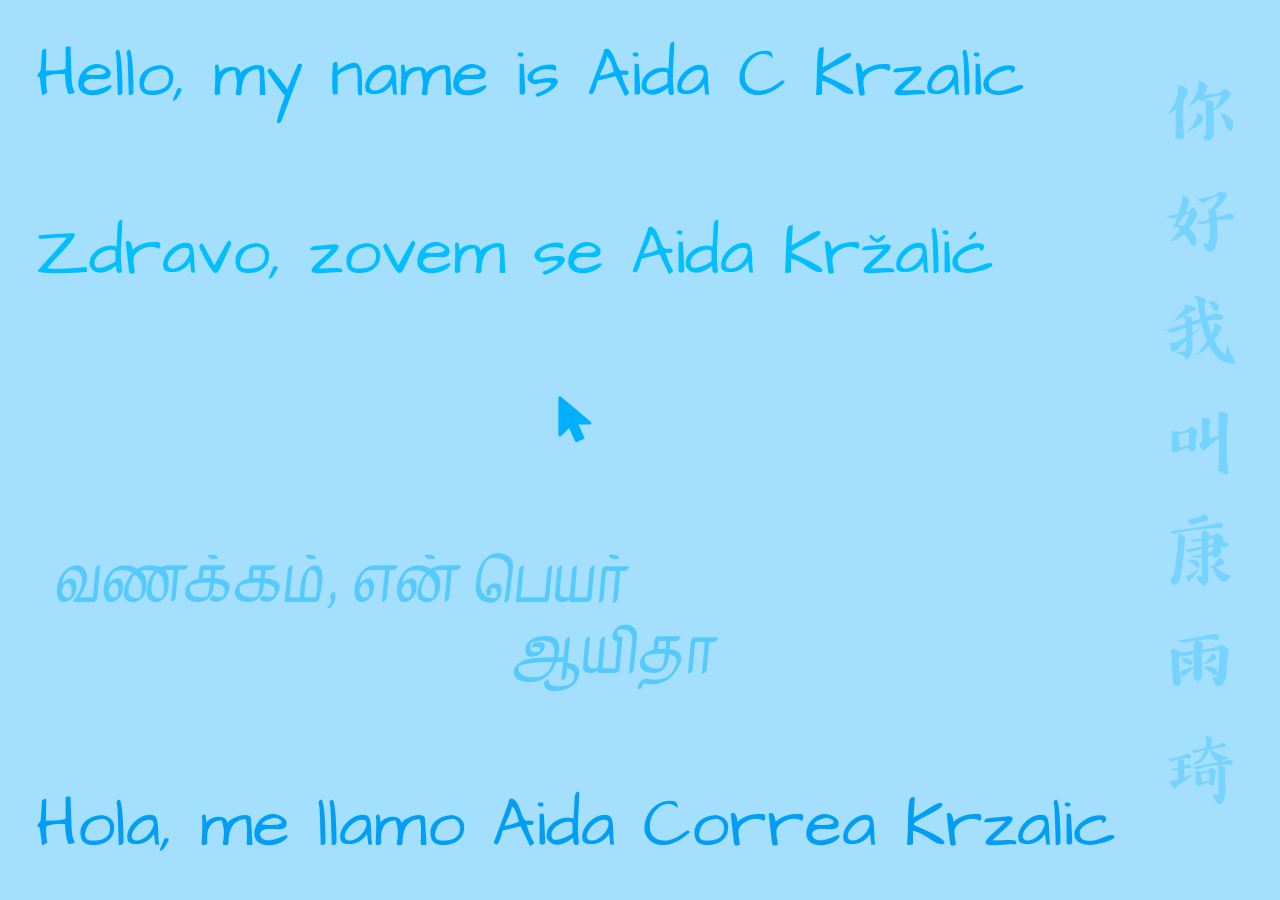
<file: index.html>
<!doctype html>
<html lang="en">
<head>
  <meta charset="utf-8">
  <meta name="viewport" content="width=device-width, initial-scale=1">
  <title>Aida Correa Krzalic</title>
  <link rel="preconnect" href="https://fonts.googleapis.com">
  <link rel="preconnect" href="https://fonts.gstatic.com" crossorigin>
  <link rel="stylesheet" href="https://fonts.googleapis.com/css2?family=Architects+Daughter&family=Knewave&display=swap">
  <link rel="stylesheet" href="style.css">
  <script src="nav.js" defer></script>
</head>
<body data-next="quotes.html">
  <main class="page landing">
    <div class="lines">
      <p class="en">Hello, my name is Aida C Krzalic</p>
      <p class="bs" lang="bs">Zdravo, zovem se Aida Kržalić</p>
      <span class="pointer" aria-hidden="true"></span>
      <p class="ta" lang="ta">வணக்கம், என் பெயர் <span class="second-line">ஆயிதா</span></p>
      <p class="es" lang="es">Hola, me llamo Aida Correa Krzalic</p>
    </div>
    <p class="zh" lang="zh-Hans">你好我叫康雨琦</p>
  </main>
</body>
</html>
</file>
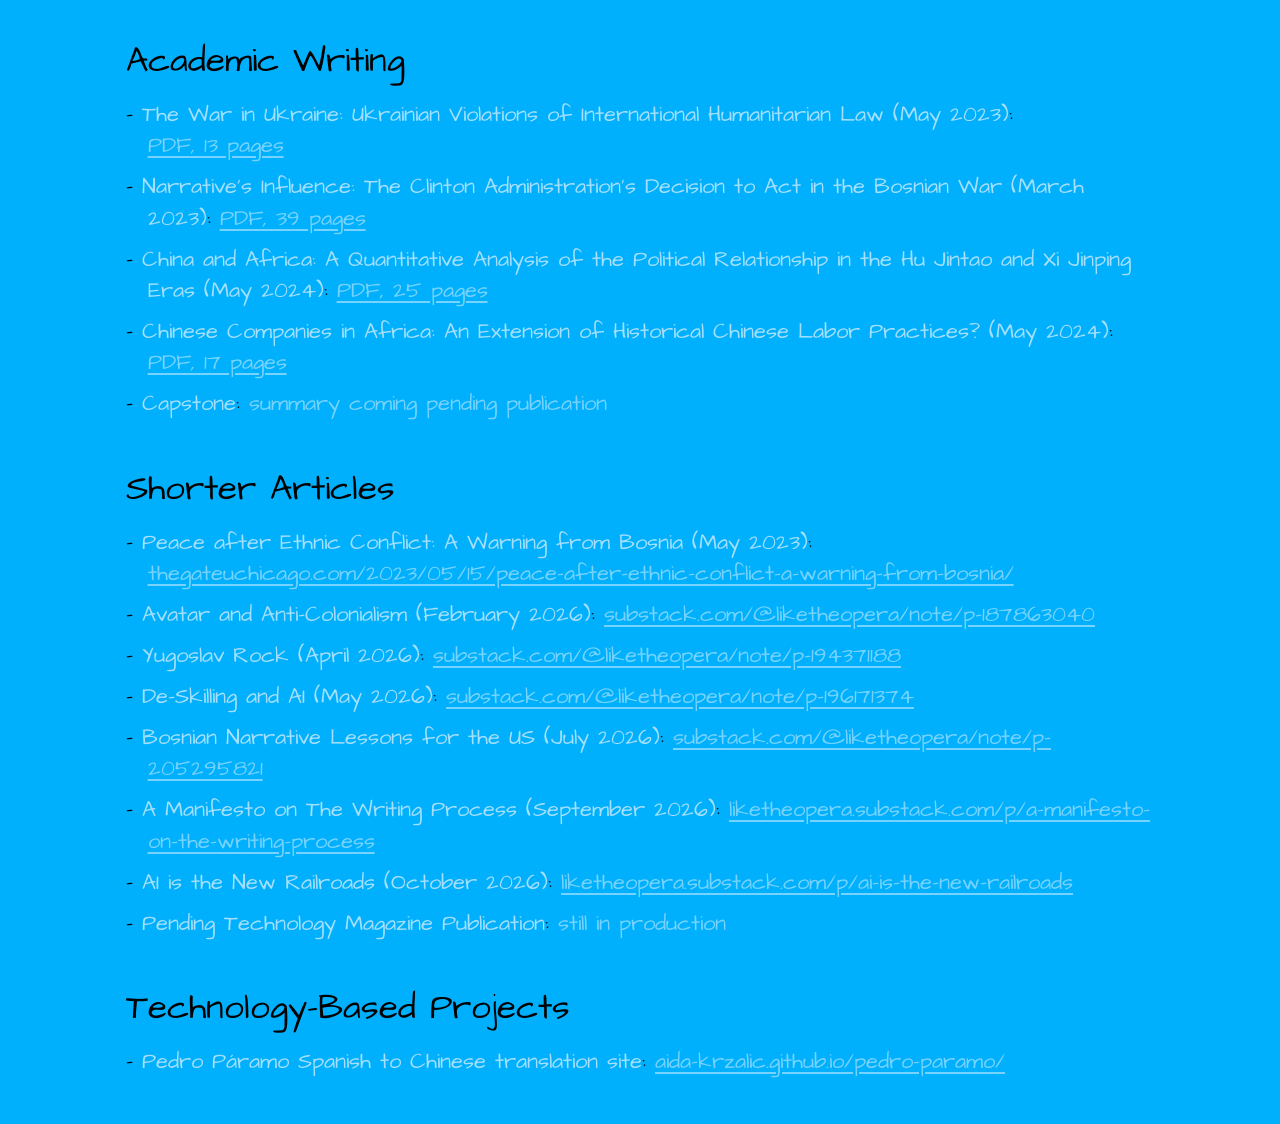
<file: analytical.html>
<!doctype html>
<html lang="en">
<head>
  <meta charset="utf-8">
  <meta name="viewport" content="width=device-width, initial-scale=1">
  <title>Analytical work · Aida</title>
  <link rel="preconnect" href="https://fonts.googleapis.com">
  <link rel="preconnect" href="https://fonts.gstatic.com" crossorigin>
  <link rel="stylesheet" href="https://fonts.googleapis.com/css2?family=Architects+Daughter&family=Knewave&display=swap">
  <link rel="stylesheet" href="style.css">
  <script src="nav.js" defer></script>
</head>
<body class="analytical-page">
  <main class="page portfolio">
    <section>
      <h2>Academic Writing</h2>
      <ul>
        <li><span class="name">The War in Ukraine: Ukrainian Violations of International Humanitarian Law (May 2023)</span>: <a href="papers/war-in-ukraine.pdf">PDF, 13 pages</a></li>
        <li><span class="name">Narrative's Influence: The Clinton Administration's Decision to Act in the Bosnian War (March 2023)</span>: <a href="papers/narratives-influence-bosnian-war.pdf">PDF, 39 pages</a></li>
        <li><span class="name">China and Africa: A Quantitative Analysis of the Political Relationship in the Hu Jintao and Xi Jinping Eras (May 2024)</span>: <a href="papers/china-africa-quantitative.pdf">PDF, 25 pages</a></li>
        <li><span class="name">Chinese Companies in Africa: An Extension of Historical Chinese Labor Practices? (May 2024)</span>: <a href="papers/chinese-companies-in-africa.pdf">PDF, 17 pages</a></li>
        <li><span class="name">Capstone</span>: <span class="pending">summary coming pending publication</span></li>
      </ul>
    </section>

    <section>
      <h2>Shorter Articles</h2>
      <ul>
        <li><span class="name">Peace after Ethnic Conflict: A Warning from Bosnia (May 2023)</span>: <a href="https://thegateuchicago.com/2023/05/15/peace-after-ethnic-conflict-a-warning-from-bosnia/">thegateuchicago.com/2023/05/15/peace-after-ethnic-conflict-a-warning-from-bosnia/</a></li>
        <li><span class="name">Avatar and Anti-Colonialism (February 2026)</span>: <a href="https://substack.com/@liketheopera/note/p-187863040">substack.com/@liketheopera/note/p-187863040</a></li>
        <li><span class="name">Yugoslav Rock (April 2026)</span>: <a href="https://substack.com/@liketheopera/note/p-194371188">substack.com/@liketheopera/note/p-194371188</a></li>
        <li><span class="name">De-Skilling and AI (May 2026)</span>: <a href="https://substack.com/@liketheopera/note/p-196171374">substack.com/@liketheopera/note/p-196171374</a></li>
        <li><span class="name">Bosnian Narrative Lessons for the US (July 2026)</span>: <a href="https://substack.com/@liketheopera/note/p-205295821">substack.com/@liketheopera/note/p-205295821</a></li>
        <li><span class="name">A Manifesto on The Writing Process (September 2026)</span>: <a href="https://liketheopera.substack.com/p/a-manifesto-on-the-writing-process">liketheopera.substack.com/p/a-manifesto-on-the-writing-process</a></li>
        <li><span class="name">AI is the New Railroads (October 2026)</span>: <a href="https://liketheopera.substack.com/p/ai-is-the-new-railroads">liketheopera.substack.com/p/ai-is-the-new-railroads</a></li>
        <li><span class="name">Pending Technology Magazine Publication</span>: <span class="pending">still in production</span></li>
      </ul>
    </section>

    <section>
      <h2>Technology-Based Projects</h2>
      <ul>
        <li><span class="name">Pedro Páramo Spanish to Chinese translation site</span>: <a href="https://aida-krzalic.github.io/pedro-paramo/">aida-krzalic.github.io/pedro-paramo/</a></li>
      </ul>
    </section>
  </main>
</body>
</html>
</file>
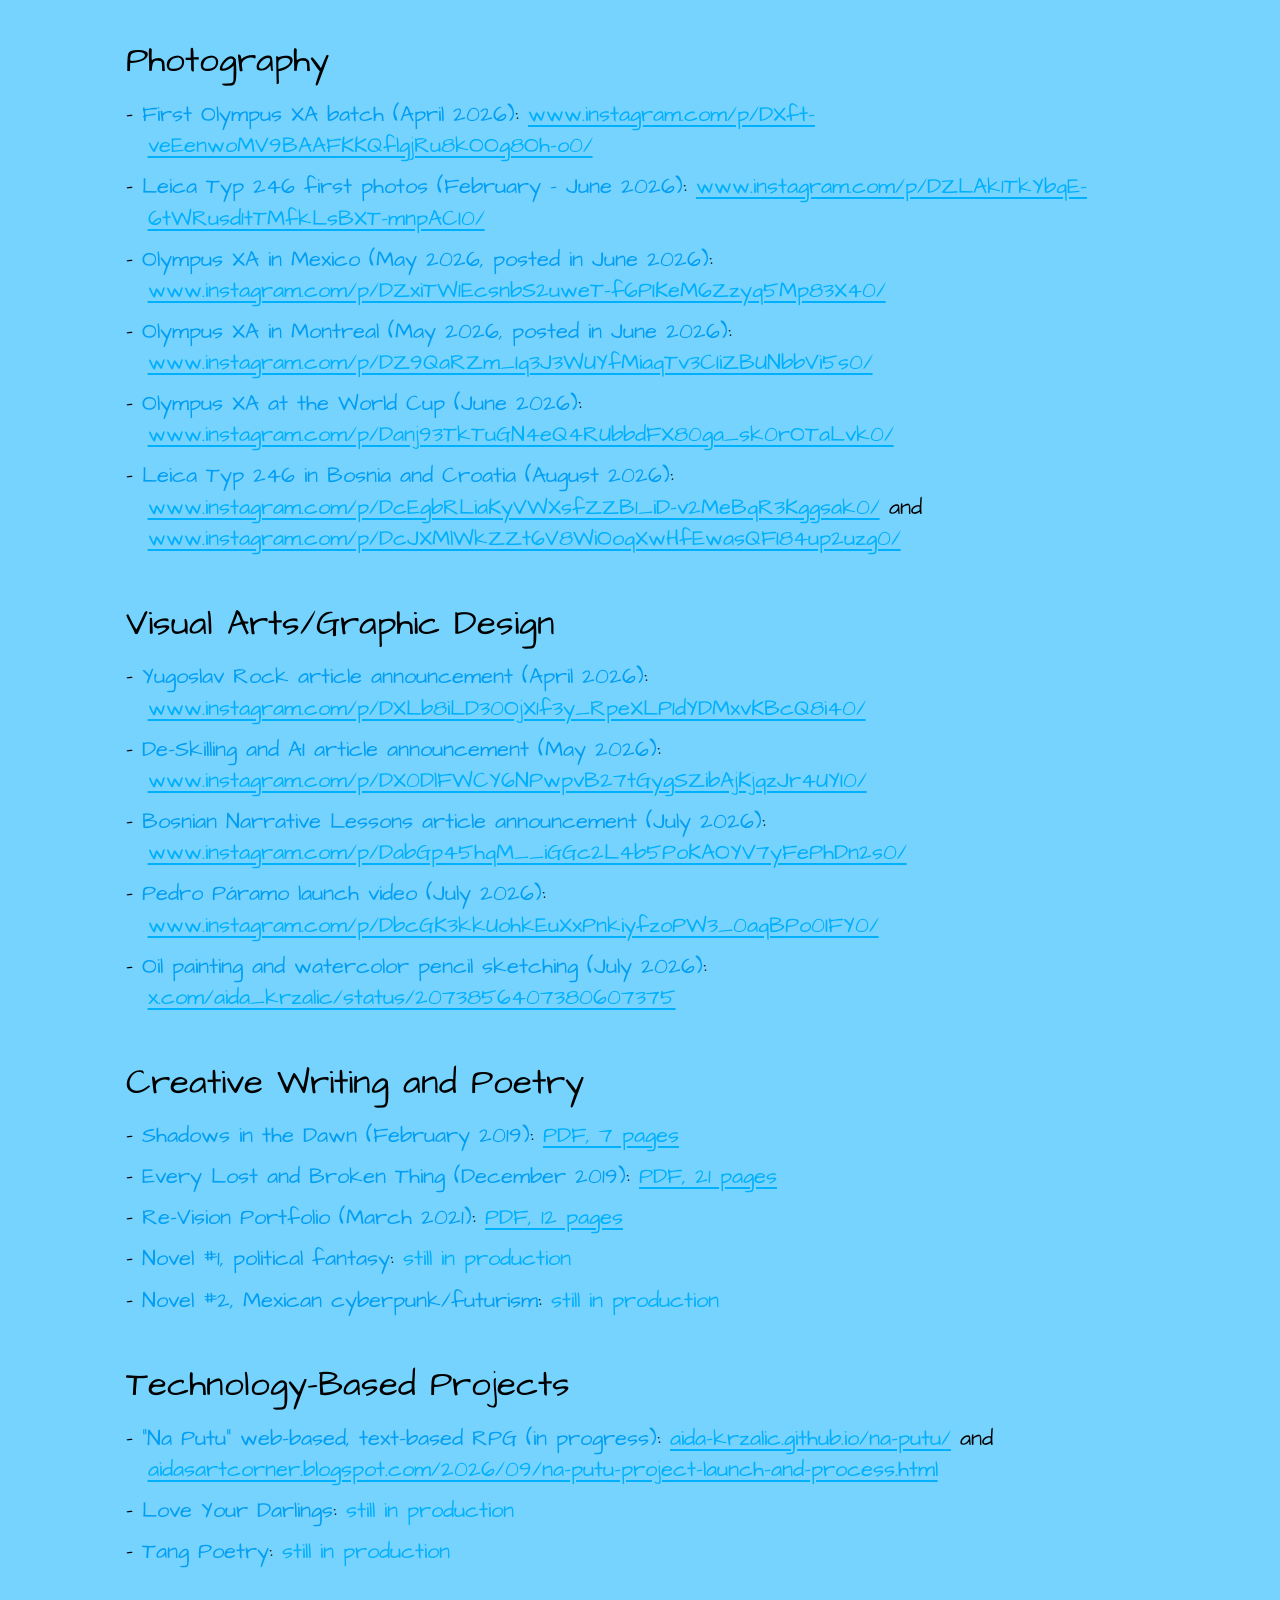
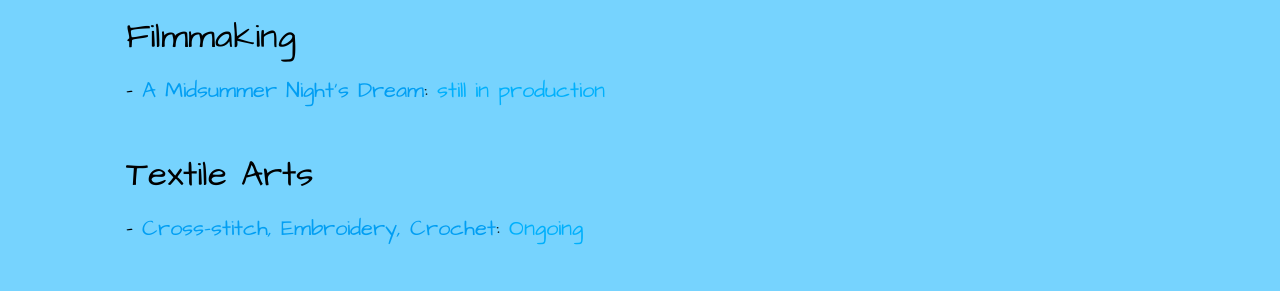
<file: creative.html>
<!doctype html>
<html lang="en">
<head>
  <meta charset="utf-8">
  <meta name="viewport" content="width=device-width, initial-scale=1">
  <title>Creative work · Aida</title>
  <link rel="preconnect" href="https://fonts.googleapis.com">
  <link rel="preconnect" href="https://fonts.gstatic.com" crossorigin>
  <link rel="stylesheet" href="https://fonts.googleapis.com/css2?family=Architects+Daughter&family=Knewave&display=swap">
  <link rel="stylesheet" href="style.css">
  <script src="nav.js" defer></script>
</head>
<body class="creative-page">
  <main class="page portfolio">
    <section>
      <h2>Photography</h2>
      <ul>
        <li><span class="name">First Olympus XA batch (April 2026)</span>: <a href="https://www.instagram.com/p/DXft-veEenwoMV9BAAFKKQflgjRu8kOOg8Oh-o0/">www.instagram.com/p/DXft-veEenwoMV9BAAFKKQflgjRu8kOOg8Oh-o0/</a></li>
        <li><span class="name">Leica Typ 246 first photos (February - June 2026)</span>: <a href="https://www.instagram.com/p/DZLAk1TkYbqE-6tWRusd1tTMfkLsBXT-mnpACI0/">www.instagram.com/p/DZLAk1TkYbqE-6tWRusd1tTMfkLsBXT-mnpACI0/</a></li>
        <li><span class="name">Olympus XA in Mexico (May 2026, posted in June 2026)</span>: <a href="https://www.instagram.com/p/DZxiTW1EcsnbS2uweT-f6PIKeM6Zzyq5Mp83X40/">www.instagram.com/p/DZxiTW1EcsnbS2uweT-f6PIKeM6Zzyq5Mp83X40/</a></li>
        <li><span class="name">Olympus XA in Montreal (May 2026, posted in June 2026)</span>: <a href="https://www.instagram.com/p/DZ9QaRZm_Iq3J3WUYfMiaqTv3CIiZBUNbbVi5s0/">www.instagram.com/p/DZ9QaRZm_Iq3J3WUYfMiaqTv3CIiZBUNbbVi5s0/</a></li>
        <li><span class="name">Olympus XA at the World Cup (June 2026)</span>: <a href="https://www.instagram.com/p/Danj93TkTuGN4eQ4RUbbdFX80ga_sk0rOTaLvk0/">www.instagram.com/p/Danj93TkTuGN4eQ4RUbbdFX80ga_sk0rOTaLvk0/</a></li>
        <li><span class="name">Leica Typ 246 in Bosnia and Croatia (August 2026)</span>: <a href="https://www.instagram.com/p/DcEgbRLiaKyVWXsfZZB1_iD-v2MeBqR3Kggsak0/">www.instagram.com/p/DcEgbRLiaKyVWXsfZZB1_iD-v2MeBqR3Kggsak0/</a> and <a href="https://www.instagram.com/p/DcJXMlWkZZt6V8WiOoqXwHfEwasQFI84up2uzg0/">www.instagram.com/p/DcJXMlWkZZt6V8WiOoqXwHfEwasQFI84up2uzg0/</a></li>
      </ul>
    </section>

    <section>
      <h2>Visual Arts/Graphic Design</h2>
      <ul>
        <li><span class="name">Yugoslav Rock article announcement (April 2026)</span>: <a href="https://www.instagram.com/p/DXLb8iLD30OjX1f3y_RpeXLP1dYDMxvKBcQ8i40/">www.instagram.com/p/DXLb8iLD30OjX1f3y_RpeXLP1dYDMxvKBcQ8i40/</a></li>
        <li><span class="name">De-Skilling and AI article announcement (May 2026)</span>: <a href="https://www.instagram.com/p/DX0DlFWCY6NPwpvB27tGygSZibAjKjqzJr4UYI0/">www.instagram.com/p/DX0DlFWCY6NPwpvB27tGygSZibAjKjqzJr4UYI0/</a></li>
        <li><span class="name">Bosnian Narrative Lessons article announcement (July 2026)</span>: <a href="https://www.instagram.com/p/DabGp45hqM__iGGc2L4b5PoKAOYV7yFePhDn2s0/">www.instagram.com/p/DabGp45hqM__iGGc2L4b5PoKAOYV7yFePhDn2s0/</a></li>
        <li><span class="name">Pedro Páramo launch video (July 2026)</span>: <a href="https://www.instagram.com/p/DbcGK3kkUohkEuXxPnkiyfzoPW3_0aqBPo0IFY0/">www.instagram.com/p/DbcGK3kkUohkEuXxPnkiyfzoPW3_0aqBPo0IFY0/</a></li>
        <li><span class="name">Oil painting and watercolor pencil sketching (July 2026)</span>: <a href="https://x.com/aida_krzalic/status/2073856407380607375">x.com/aida_krzalic/status/2073856407380607375</a></li>
      </ul>
    </section>

    <section>
      <h2>Creative Writing and Poetry</h2>
      <ul>
        <li><span class="name">Shadows in the Dawn (February 2019)</span>: <a href="writing/shadows-in-the-dawn.pdf">PDF, 7 pages</a></li>
        <li><span class="name">Every Lost and Broken Thing (December 2019)</span>: <a href="writing/every-lost-and-broken-thing.pdf">PDF, 21 pages</a></li>
        <li><span class="name">Re-Vision Portfolio (March 2021)</span>: <a href="writing/re-vision-portfolio.pdf">PDF, 12 pages</a></li>
        <li><span class="name">Novel #1, political fantasy</span>: <span class="pending">still in production</span></li>
        <li><span class="name">Novel #2, Mexican cyberpunk/futurism</span>: <span class="pending">still in production</span></li>
      </ul>
    </section>

    <section>
      <h2>Technology-Based Projects</h2>
      <ul>
        <li><span class="name">"Na Putu" web-based, text-based RPG (in progress)</span>: <a href="https://aida-krzalic.github.io/na-putu/">aida-krzalic.github.io/na-putu/</a> and <a href="https://aidasartcorner.blogspot.com/2026/09/na-putu-project-launch-and-process.html">aidasartcorner.blogspot.com/2026/09/na-putu-project-launch-and-process.html</a></li>
        <li><span class="name">Love Your Darlings</span>: <span class="pending">still in production</span></li>
        <li><span class="name">Tang Poetry</span>: <span class="pending">still in production</span></li>
      </ul>
    </section>

    <section>
      <h2>Filmmaking</h2>
      <ul>
        <li><span class="name">A Midsummer Night's Dream</span>: <span class="pending">still in production</span></li>
      </ul>
    </section>

    <section>
      <h2>Textile Arts</h2>
      <ul>
        <li><span class="name">Cross-stitch, Embroidery, Crochet</span>: <span class="pending">Ongoing</span></li>
      </ul>
    </section>
  </main>
</body>
</html>
</file>
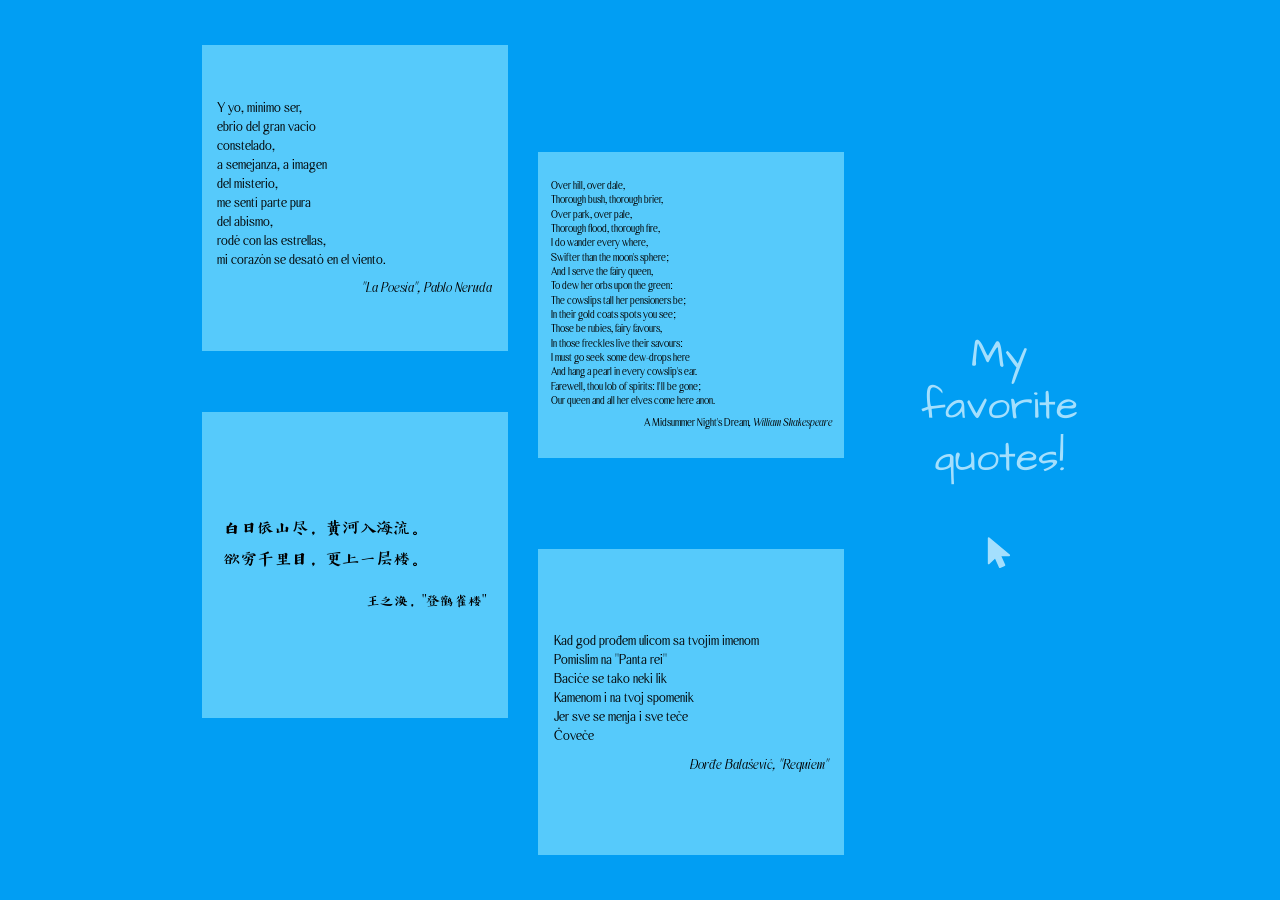
<file: quotes.html>
<!doctype html>
<html lang="en">
<head>
  <meta charset="utf-8">
  <meta name="viewport" content="width=device-width, initial-scale=1">
  <title>Favorite quotes · Aida</title>
  <link rel="preconnect" href="https://fonts.googleapis.com">
  <link rel="preconnect" href="https://fonts.gstatic.com" crossorigin>
  <link rel="stylesheet" href="https://fonts.googleapis.com/css2?family=Architects+Daughter&family=Knewave&display=swap">
  <link rel="stylesheet" href="style.css">
  <script src="nav.js" defer></script>
</head>
<body data-next="who-am-i.html">
  <main class="page shelf">
    <section class="quotes" aria-label="Favorite quotes">
      <div class="col">
        <blockquote class="quote" lang="es">
          <!-- Paste the Neruda excerpt inside the <p>, one line per line. -->
          <p>Y yo, mínimo ser,
ebrio del gran vacío
constelado,
a semejanza, a imagen
del misterio,
me sentí parte pura
del abismo,
rodé con las estrellas,
mi corazón se desató en el viento.</p>
          <footer>"La Poesía", Pablo Neruda</footer>
        </blockquote>
        <blockquote class="quote" lang="zh-Hans">
          <p>白日依山尽，黄河入海流。
欲穷千里目，更上一层楼。</p>
          <footer>王之涣，"登鹳雀楼"</footer>
        </blockquote>
      </div>
      <div class="col">
        <blockquote class="quote long">
          <p>Over hill, over dale,
Thorough bush, thorough brier,
Over park, over pale,
Thorough flood, thorough fire,
I do wander every where,
Swifter than the moon's sphere;
And I serve the fairy queen,
To dew her orbs upon the green:
The cowslips tall her pensioners be;
In their gold coats spots you see;
Those be rubies, fairy favours,
In those freckles live their savours:
I must go seek some dew-drops here
And hang a pearl in every cowslip's ear.
Farewell, thou lob of spirits: I'll be gone;
Our queen and all her elves come here anon.</p>
          <footer><cite>A Midsummer Night's Dream</cite>, William Shakespeare</footer>
        </blockquote>
        <blockquote class="quote" lang="sr-Latn">
          <!-- Paste the Balašević excerpt inside the <p>, one line per line. -->
          <p>Kad god prođem ulicom sa tvojim imenom
Pomislim na "Panta rei"
Baciće se tako neki lik
Kamenom i na tvoj spomenik
Jer sve se menja i sve teče
Čoveče</p>
          <footer>Đorđe Balašević, "Requiem"</footer>
        </blockquote>
      </div>
    </section>
    <div class="title">
      <h1 style="font: inherit">My<br>favorite<br>quotes!</h1>
      <span class="pointer" aria-hidden="true"></span>
    </div>
  </main>
</body>
</html>
</file>
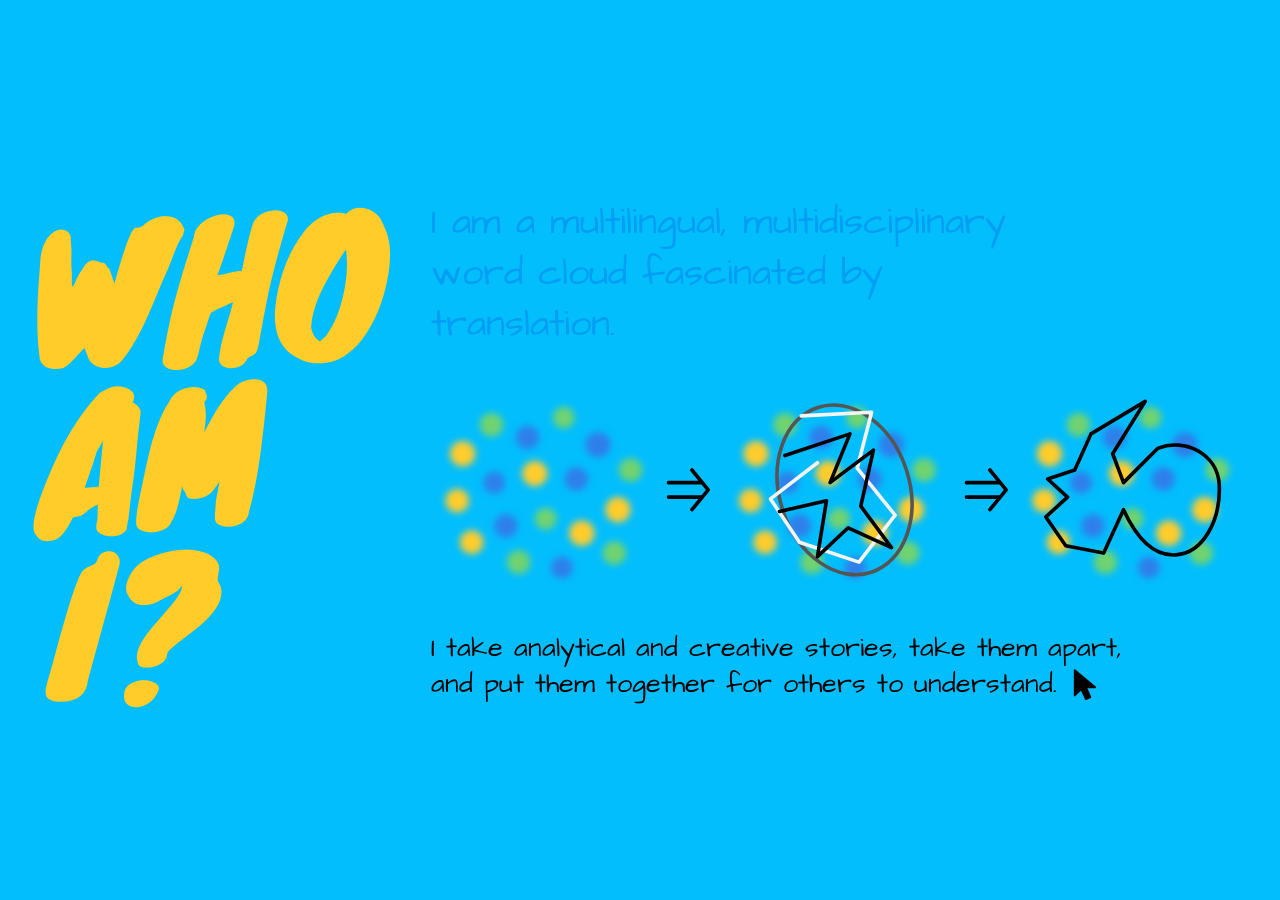
<file: who-am-i.html>
<!doctype html>
<html lang="en">
<head>
  <meta charset="utf-8">
  <meta name="viewport" content="width=device-width, initial-scale=1">
  <title>Who am I? · Aida</title>
  <link rel="preconnect" href="https://fonts.googleapis.com">
  <link rel="preconnect" href="https://fonts.gstatic.com" crossorigin>
  <link rel="stylesheet" href="https://fonts.googleapis.com/css2?family=Architects+Daughter&family=Knewave&display=swap">
  <link rel="stylesheet" href="style.css">
  <script src="nav.js" defer></script>
</head>
<body data-next="work.html">
  <main class="page who">
    <h1><span>Who</span> <span>am</span> <span>I?</span></h1>
    <div class="body">
      <p class="intro">I am a multilingual, multidisciplinary word cloud fascinated by translation.</p>

      <svg class="diagram" viewBox="0 0 900 250" role="img"
           aria-label="A scattered cloud of dots, then the same dots with several tangled outlines drawn around them, then one clean outline.">
        <defs>
          <filter id="soft" x="-50%" y="-50%" width="200%" height="200%">
            <feGaussianBlur stdDeviation="4"/>
          </filter>
          <g id="cloud" filter="url(#soft)">
            <circle cx="-90" cy="-40" r="14" fill="#FFCC29"/>
            <circle cx="-58" cy="-72" r="13" fill="#6FD36F"/>
            <circle cx="-18" cy="-58" r="13" fill="#2F7FEA"/>
            <circle cx="22"  cy="-80" r="12" fill="#6FD36F"/>
            <circle cx="60"  cy="-50" r="14" fill="#2F7FEA"/>
            <circle cx="96"  cy="-22" r="13" fill="#6FD36F"/>
            <circle cx="-96" cy="12"  r="13" fill="#FFCC29"/>
            <circle cx="-55" cy="-8"  r="12" fill="#2F7FEA"/>
            <circle cx="-10" cy="-18" r="14" fill="#FFCC29"/>
            <circle cx="36"  cy="-12" r="13" fill="#2F7FEA"/>
            <circle cx="82"  cy="22"  r="14" fill="#FFCC29"/>
            <circle cx="-80" cy="58"  r="13" fill="#FFCC29"/>
            <circle cx="-42" cy="40"  r="13" fill="#2F7FEA"/>
            <circle cx="2"   cy="32"  r="12" fill="#6FD36F"/>
            <circle cx="42"  cy="48"  r="14" fill="#FFCC29"/>
            <circle cx="78"  cy="70"  r="13" fill="#6FD36F"/>
            <circle cx="-28" cy="80"  r="13" fill="#6FD36F"/>
            <circle cx="20"  cy="86"  r="12" fill="#2F7FEA"/>
          </g>
          <g id="arrow" fill="none" stroke="#000" stroke-width="4" stroke-linecap="round" stroke-linejoin="round">
            <path d="M-22 -8 H14 M-22 8 H14 M4 -22 L22 0 L4 22"/>
          </g>
        </defs>

        <use href="#cloud" x="125" y="125"/>
        <use href="#arrow" x="285" y="125"/>

        <use href="#cloud" x="450" y="125"/>
        <g transform="translate(450 125)" fill="none" stroke-linejoin="round" stroke-linecap="round" stroke-width="4">
          <ellipse cx="8" cy="0" rx="72" ry="96" transform="rotate(-18 8 0)" stroke="#555"/>
          <path d="M-40 -82 L38 -86 L22 -24 L64 28 L24 80 L-42 58 L-74 10 L-22 -30" stroke="#F4F4F4"/>
          <path d="M-58 -38 L14 -62 L-8 -8 L40 -44 L26 18 L60 64 L12 42 L-22 74 L-12 12 L-64 24" stroke="#000"/>
        </g>
        <use href="#arrow" x="615" y="125"/>

        <use href="#cloud" x="775" y="125"/>
        <path transform="translate(775 125)" fill="none" stroke="#000" stroke-width="4" stroke-linejoin="round"
              d="M-92 -12 L-62 -22 L-44 -62 L16 -98 L-20 -40 L-8 -8 L30 -46 C60 -58 96 -40 98 -6 C100 34 80 70 50 72 C22 74 4 48 -8 22 L-30 70 L-72 62 L-94 30 L-70 8 Z"/>
      </svg>

      <p class="outro">I take analytical and creative stories, take them apart, and put them together for others to understand.<span class="pointer" aria-hidden="true"></span></p>
    </div>
  </main>
</body>
</html>
</file>
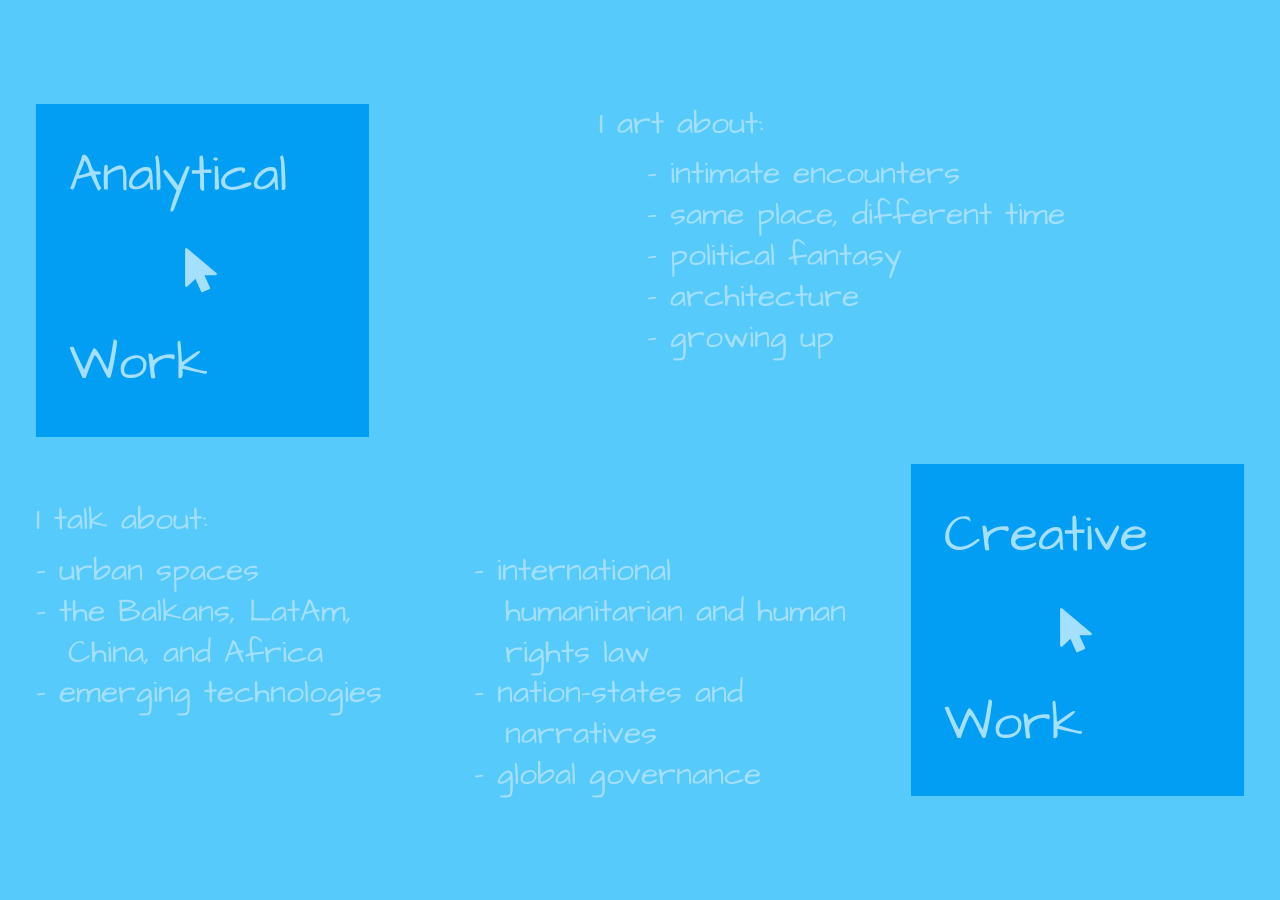
<file: work.html>
<!doctype html>
<html lang="en">
<head>
  <meta charset="utf-8">
  <meta name="viewport" content="width=device-width, initial-scale=1">
  <title>Work · Aida</title>
  <link rel="preconnect" href="https://fonts.googleapis.com">
  <link rel="preconnect" href="https://fonts.gstatic.com" crossorigin>
  <link rel="stylesheet" href="https://fonts.googleapis.com/css2?family=Architects+Daughter&family=Knewave&display=swap">
  <link rel="stylesheet" href="style.css">
  <script src="nav.js" defer></script>
</head>
<body>
  <main class="page work">
    <a class="door analytical" href="analytical.html">
      <span>Analytical</span>
      <span class="pointer" aria-hidden="true"></span>
      <span>Work</span>
    </a>

    <section class="art">
      <h2>I art about:</h2>
      <ul>
        <li>intimate encounters</li>
        <li>same place, different time</li>
        <li>political fantasy</li>
        <li>architecture</li>
        <li>growing up</li>
      </ul>
    </section>

    <section class="talk">
      <h2>I talk about:</h2>
      <ul>
        <li>urban spaces</li>
        <li>the Balkans, LatAm, China, and Africa</li>
        <li>emerging technologies</li>
      </ul>
      <ul>
        <li>international humanitarian and human rights law</li>
        <li>nation-states and narratives</li>
        <li>global governance</li>
      </ul>
    </section>

    <a class="door creative" href="creative.html">
      <span>Creative</span>
      <span class="pointer" aria-hidden="true"></span>
      <span>Work</span>
    </a>
  </main>
</body>
</html>
</file>
<file: style.css>
/* ---------- Fonts ---------- */

@font-face {
  font-family: 'Behind The Nineties Sans';
  src: url('fonts/behind-the-nineties-sans-Rg.woff2') format('woff2');
  font-weight: 400;
  font-style: normal;
  font-display: swap;
}
@font-face {
  font-family: 'Behind The Nineties Sans';
  src: url('fonts/behind-the-nineties-sans-It.woff2') format('woff2');
  font-weight: 400;
  font-style: italic;
  font-display: swap;
}
@font-face {
  font-family: 'Kavivanar';
  src: url('fonts/kavivanar.woff2') format('woff2');
  font-display: swap;
}
/* Subset to just the characters on the site (12 MB -> ~10 KB).
   Adding new Chinese text? Re-run the pyftsubset command in README.md. */
@font-face {
  font-family: 'Hanyi Senty Tang';
  src: url('fonts/hanyi-senty-tang-subset.woff2') format('woff2');
  font-display: swap;
}

/* ---------- Palette (Soft Blue Sky) ---------- */

:root {
  --sky-1: #02BEFD;
  --sky-2: #56CAFB;
  --sky-3: #76D3FE;
  --sky-4: #A4DFFD;
  --sky-5: #00B0FC;
  --sky-6: #019EF3;
  --yellow: #FFCC29;
  --black: #000;

  --hand: 'Architects Daughter', cursive;
  --nineties: 'Behind The Nineties Sans', 'Architects Daughter', sans-serif;
  --swirl: 'Knewave', 'Architects Daughter', cursive;
  --tamil: 'Kavivanar', 'Architects Daughter', cursive;
  --chinese: 'Hanyi Senty Tang', serif;
}

/* ---------- Base ---------- */

*, *::before, *::after { box-sizing: border-box; }

html, body { height: 100%; }

body {
  margin: 0;
  font-family: var(--hand);
  color: var(--black);
  overflow-x: hidden;
  animation: fade-in 450ms ease-out both;
}

body[data-next] { cursor: pointer; }

p, h1, h2, ul { margin: 0; }
ul { padding: 0; list-style: none; }

a { color: inherit; text-decoration: none; }

.page {
  min-height: 100vh;
  min-height: 100dvh;
  padding: clamp(16px, 4vmin, 56px);
}

/* The little "click to continue" cursor. Drawn with a mask so it picks up
   whatever `color` its parent sets. */
.pointer {
  display: inline-block;
  width: var(--pointer-size, clamp(22px, 3.4vmin, 44px));
  aspect-ratio: 24 / 28;
  background: currentColor;
  -webkit-mask: url('pointer.svg') center / contain no-repeat;
          mask: url('pointer.svg') center / contain no-repeat;
  animation: nudge 1.6s ease-in-out infinite;
  flex: none;
}

@keyframes nudge {
  0%, 100% { transform: translate(0, 0); }
  50%      { transform: translate(-3px, -4px); }
}
@keyframes fade-in {
  from { opacity: 0; }
}
@media (prefers-reduced-motion: reduce) {
  body, .pointer { animation: none; }
}

/* ---------- Landing ---------- */

.landing {
  background: var(--sky-4);
  display: grid;
  grid-template-columns: 1fr auto;
  gap: clamp(12px, 3vw, 48px);
  font-size: clamp(1.6rem, 5.3vw, 6rem);
  line-height: 1.15;
}

.landing .lines {
  display: flex;
  flex-direction: column;
  justify-content: space-between;
  gap: 0.6em;
}

.landing .en { color: var(--sky-5); }
.landing .bs { color: var(--sky-1); }
.landing .es { color: var(--sky-6); }
.landing .ta {
  color: var(--sky-2);
  font-family: var(--tamil);
  font-size: 0.9em;
  padding-left: 0.3em;
}
.landing .ta .second-line {
  display: block;
  padding-left: 7.5em;
}
.landing .pointer {
  --pointer-size: clamp(26px, 5vmin, 56px);
  color: var(--sky-5);
  align-self: center;
}
.landing .zh {
  color: var(--sky-3);
  font-family: var(--chinese);
  writing-mode: vertical-rl;
  text-orientation: upright;
  font-size: min(10.5vh, 1.3em);
  line-height: 1;
  letter-spacing: 0.08em;
  align-self: center;
}

/* ---------- Page 2: quotes ---------- */

.shelf {
  background: var(--sky-6);
  display: grid;
  grid-template-columns: auto auto;
  gap: clamp(24px, 6vw, 120px);
  align-items: center;
  justify-content: center;
  --tile: min(30vw, 34vh);
}

.quotes {
  display: flex;
  justify-content: flex-end;
  align-items: flex-start;
  gap: calc(var(--tile) * 0.1);
}
.quotes .col {
  display: flex;
  flex-direction: column;
  gap: calc(var(--tile) * 0.2);
}
/* Staggered like the mockup: the right column drops and spreads its two
   squares a little further apart. */
.quotes .col + .col {
  padding-top: calc(var(--tile) * 0.35);
  gap: calc(var(--tile) * 0.3);
}

.quote {
  margin: 0;
  background: var(--sky-2);
  width: var(--tile);
  aspect-ratio: 1;
  display: flex;
  flex-direction: column;
  justify-content: safe center;
  gap: 0.7em;
  overflow-y: auto;
  scrollbar-width: thin;
  padding: 1em 1.1em;
  font-family: var(--nineties);
  font-size: calc(var(--tile) * 0.046);
  line-height: 1.35;
}
/* The Shakespeare runs 16 lines, so it gets a smaller size to fit its square. */
.quote.long { font-size: calc(var(--tile) * 0.036); line-height: 1.3; }
/* Poems keep their line breaks straight from the HTML source. */
.quote p { margin: 0; white-space: pre-line; }
.quote footer { text-align: right; font-style: italic; }
.quote cite { font-style: normal; }
/* Sized off the tile so each 12-character line of the poem fits on one row. */
.quote:lang(zh) { font-family: var(--chinese); font-size: calc(var(--tile) * 0.064); line-height: 1.6; }
.quote:lang(zh) footer { font-style: normal; font-size: 0.8em; }

.shelf .title {
  display: flex;
  flex-direction: column;
  align-items: center;
  justify-content: center;
  gap: 1.2em;
  color: var(--sky-4);
  font-size: clamp(1.4rem, 4.6vmin, 3.4rem);
  line-height: 1.25;
  text-align: center;
}
.shelf .title .pointer { color: var(--sky-4); }

/* ---------- Page 3: who am I ---------- */

.who {
  background: var(--sky-1);
  display: grid;
  grid-template-columns: auto 1fr;
  gap: clamp(16px, 3vw, 48px);
  align-items: center;
}

.who h1 {
  font-family: var(--swirl);
  font-weight: 400;
  color: var(--yellow);
  font-size: min(24vh, 14vw);
  line-height: 0.92;
  text-transform: uppercase;
  transform: rotate(-3deg);
}
.who h1 span { display: block; }

.who .body {
  display: flex;
  flex-direction: column;
  gap: clamp(12px, 3vh, 36px);
}

.who .intro {
  color: var(--sky-6);
  font-size: clamp(1.4rem, 4.2vmin, 3.4rem);
  line-height: 1.35;
  max-width: 24ch;
}

.who .diagram {
  width: 100%;
  max-width: 900px;
  height: auto;
}

.who .outro {
  font-size: clamp(1.1rem, 3vmin, 2.2rem);
  line-height: 1.35;
  max-width: 42ch;
}
.who .outro .pointer {
  vertical-align: -0.35em;
  margin-left: 0.5em;
  color: var(--black);
}

/* ---------- Page 4: work ---------- */

.work {
  background: var(--sky-2);
  color: var(--sky-4);
  display: grid;
  grid-template-columns: auto 1fr auto;
  grid-template-rows: auto auto;
  gap: clamp(16px, 3vmin, 40px) clamp(20px, 4vw, 64px);
  align-content: center;
  font-size: clamp(1.1rem, 3.5vmin, 2.5rem);
  line-height: 1.3;
  --square: min(26vw, 38vh);
}

.work .door {
  background: var(--sky-6);
  width: var(--square);
  aspect-ratio: 1;
  display: flex;
  flex-direction: column;
  justify-content: space-between;
  padding: calc(var(--square) * 0.14) calc(var(--square) * 0.1);
  font-size: calc(var(--square) * 0.155);
  line-height: 1;
  transition: transform 180ms ease, box-shadow 180ms ease;
}
.work .door:hover,
.work .door:focus-visible {
  transform: translateY(-4px);
  box-shadow: 0 10px 0 -2px color-mix(in srgb, var(--sky-6) 60%, black);
  outline: none;
}
.work .door .pointer {
  --pointer-size: calc(var(--square) * 0.13);
  align-self: center;
}
.work .door.analytical { grid-column: 1; grid-row: 1; }
.work .door.creative   { grid-column: 3; grid-row: 2; align-self: end; }

.work .art  { grid-column: 2 / 4; grid-row: 1; justify-self: center; }
.work .talk {
  grid-column: 1 / 3;
  grid-row: 2;
  display: grid;
  grid-template-columns: auto auto;
  column-gap: clamp(20px, 4vw, 60px);
  align-self: end;
}
.work .talk h2 { grid-column: 1 / -1; }

.work h2 { font-size: inherit; font-weight: 400; margin-bottom: 0.3em; }
.work li { padding-left: 1em; text-indent: -1em; }
.work li::before { content: '- '; }
.work .art li { margin-left: 1.5em; }

/* ---------- Work subpages ---------- */

/* Same shape as the blog's full-portfolio page: black category headings,
   then "- Name (Month): link". Each page picks its two most readable
   palette shades on its own background, one for names, one for links. */
.analytical-page { background: var(--sky-5); --name: var(--sky-4); --link: var(--sky-3); }
.creative-page   { background: var(--sky-3); --name: var(--sky-6); --link: var(--sky-5); }

.portfolio {
  max-width: 1100px;
  margin: 0 auto;
  font-size: clamp(1.05rem, 2.4vmin, 1.5rem);
  line-height: 1.45;
}
.portfolio section + section { margin-top: 2em; }
.portfolio h2 {
  color: var(--black);
  font-size: 1.6em;
  font-weight: 400;
  margin-bottom: 0.4em;
}
.portfolio li {
  padding-left: 1em;
  text-indent: -1em;
  margin-bottom: 0.45em;
  color: var(--black);
}
.portfolio li::before { content: '- '; }
.portfolio .name { color: var(--name); }
.portfolio a,
.portfolio .pending { color: var(--link); }
.portfolio a {
  text-decoration: underline;
  text-underline-offset: 0.2em;
  overflow-wrap: anywhere;
}
.portfolio a:hover { text-decoration-thickness: 2px; }
.portfolio a[href$=".pdf"] { white-space: nowrap; }

/* ---------- Narrow screens ---------- */

@media (max-width: 720px) {
  .landing { grid-template-columns: 1fr; }
  .landing .zh { writing-mode: horizontal-tb; font-size: 2.2rem; justify-self: start; }
  .landing .ta .second-line { padding-left: 3em; }

  .shelf { grid-template-columns: 1fr; --tile: min(82vw, 360px); }
  .quotes { flex-direction: column; align-items: center; gap: calc(var(--tile) * 0.1); }
  .quotes .col, .quotes .col + .col { padding-top: 0; gap: calc(var(--tile) * 0.1); }
  .shelf .title br { display: none; }

  .who { grid-template-columns: 1fr; align-content: center; }
  .who h1 { font-size: 22vw; }
  .who h1 span { display: inline; }

  .work { grid-template-columns: 1fr; --square: 70vw; }
  .work .door.analytical, .work .door.creative, .work .art, .work .talk {
    grid-column: 1; grid-row: auto; justify-self: center;
  }
  .work .talk { grid-template-columns: 1fr; }
}
</file>
